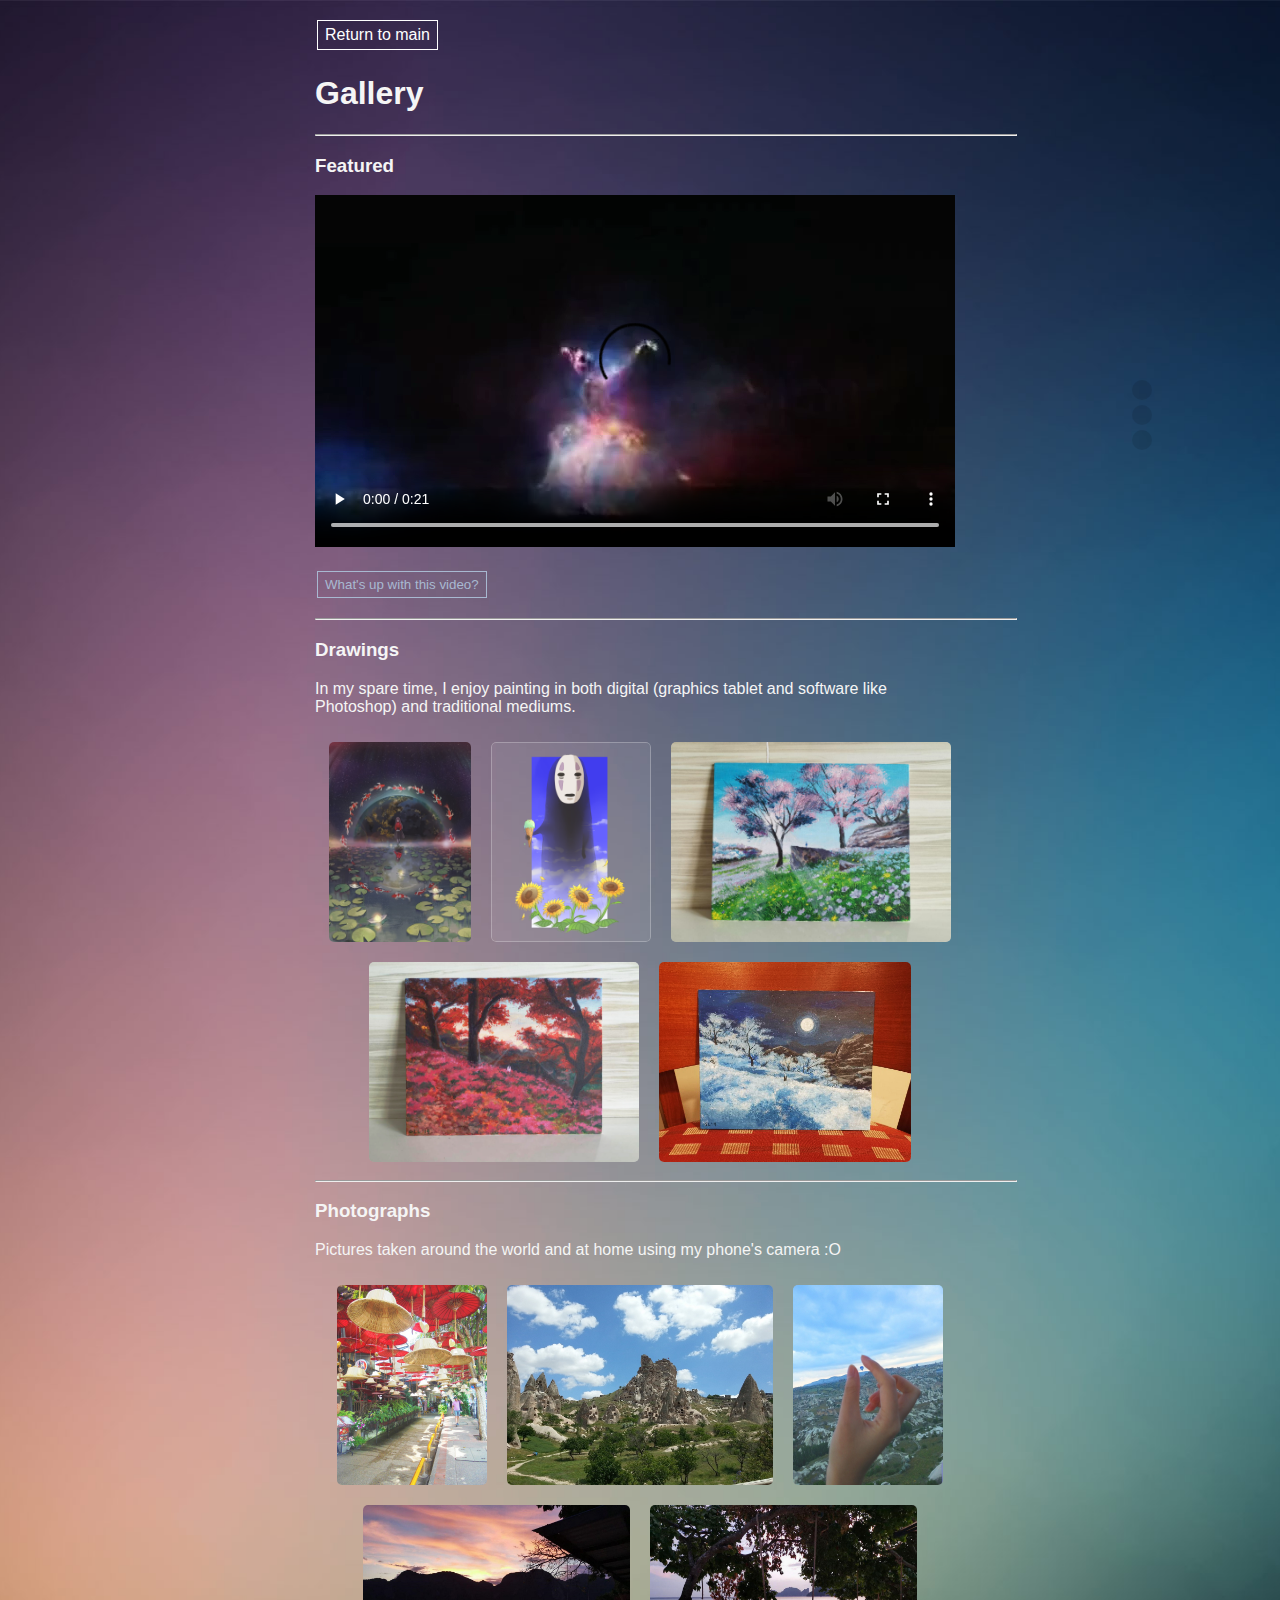
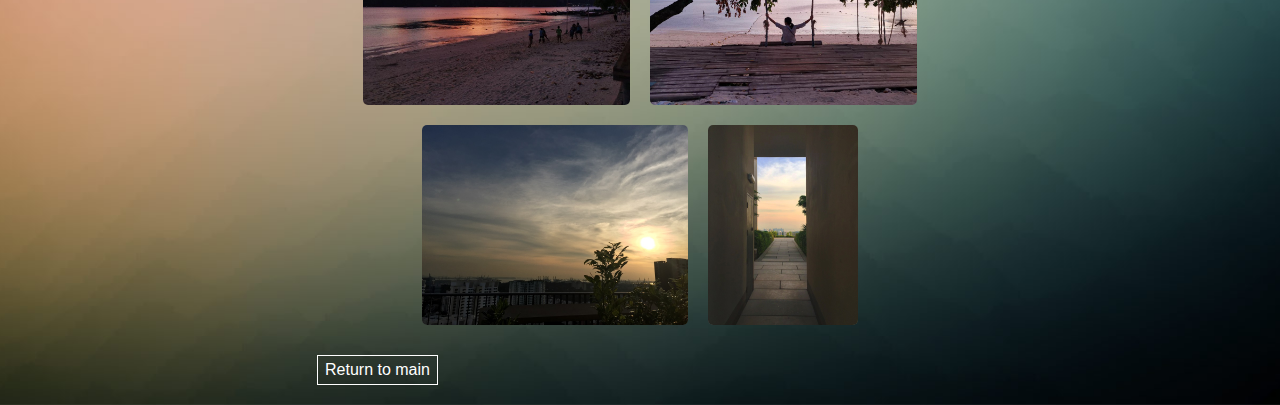
<file: portfolio/src/main/webapp/gallery.html>
<!DOCTYPE html>
<html>
  <head>
    <meta charset="UTF-8">
    <title>Image Gallery</title>
    <link rel="stylesheet" href="style.css">
    <script src="script.js"></script>
    <script src="nav.js"></script>
  </head>
  <body>
    <div class="navigator-container">
        <a href="#featured" class="navigator"></a>
        <a href="#drawings" class="navigator"></a>
        <a href="#photographs" class="navigator"></a>
    </div>
    <div class="content">
      <p><a href="index.html" class="button">Return to main</a></p>
      <h1>Gallery</h1>
      <section id="featured">
      <hr>
      <h3>Featured</h3>
      <video width="640" height="352" controls>
        <source src="images/gallery/dancer.mp4" type="video/mp4">
      </video>
      <p>
        <button id="dancer-button" onclick="toggleVideoDescription()" class="button" style="color:#A8B9D1; border-color:#A8B9D1;">
          What's up with this video?
        </button>
      </p>
      <div id="dancer-container" style="display: none;">
          <p>
            This looks like a video of a ballet dancer passed through some kind of galaxy filter. Well yes... 
            that's true, but it's not really as simple as that. This "filter" was created using a conditional 
            Generative Adversarial Network (cGAN), a type of neural network that 
            is capable of morphing the input provided (in this case, images of a ballet dancer) to resemble 
            the data that was used for training. During my internship at Pensees, I trained a cGAN with 500 photos 
            of multi-coloured nebulae. The result is that whatever image I feed into the network will be 
            "reimagined" and converted into its sparkly galactic version.
          </p>
      </div>
      </section>
      <section id="drawings">
      <hr>
      <h3>Drawings</h3>
      <p>In my spare time, I enjoy painting in both digital (graphics tablet and software like Photoshop) and traditional mediums.</p>
      <div class="thumbnails">
        <img id="moon-img" src="images/gallery/moon.jpg" onclick="displayModal('moon-img')" 
            alt="The koi pond that reflects space."/>
        <img id="kaonashi-img" src="images/gallery/kaonashi.png" onclick="displayModal('kaonashi-img')"
            alt="No-face from the movie Spirited Away."/>
        <img id="spring-img" src="images/gallery/spring.jpg" onclick="displayModal('spring-img')"
            alt="Part 1/3. Spring. Acrylic on canvas."/>
        <img id="autumn-img" src="images/gallery/autumn.jpg" onclick="displayModal('autumn-img')"
            alt="Part 2/3. Autumn. Acrylic on canvas."/>
        <img id="winter-img" src="images/gallery/winter.jpg" onclick="displayModal('winter-img')"
            alt="Part 3/3. Winter. Acrylic on canvas."/>
      </div>
      </section>
      <section id="photographs">
      <hr>
      <h3>Photographs</h3>
      <p>Pictures taken around the world and at home using my phone's camera :O</p>
      <div class="thumbnails">
        <img id="chiangmai-img" src="images/gallery/chiangmai.jpg" onclick="displayModal('chiangmai-img')"
            alt="A street in Chiangmai, Thailand."/>
        <img id="uchisar-img" src="images/gallery/uchisar.jpg" onclick="displayModal('uchisar-img')"
            alt="Uchisar, a settlement in Cappadocia, Turkey. The castle is cut entirely out of the rocky mountain."/>
        <img id="balloon-img" src="images/gallery/balloon.jpg" onclick="displayModal('balloon-img')"
            alt="During sunrise, from a hot air balloon on top of Cappadocia."/>
        <img id="beach-img" src="images/gallery/beach.jpg" onclick="displayModal('beach-img')"
            alt="During sunset, from a beach in Phi Phi Island, Thailand."/>
        <img id="swing-img" src="images/gallery/swing.jpg" onclick="displayModal('swing-img')"
            alt="My mother on a swing."/>
        <img id="roof-img" src="images/gallery/roof.jpg" onclick="displayModal('roof-img')"
            alt="View from the rooftop of my house."/>
        <img id="portal-img" src="images/gallery/portal.jpg" onclick="displayModal('portal-img')"
            alt="A corridor leading to the rooftop garden."/>
      </div>
      <div id="modal-id" class="modal">
        <span class="close">&times;</span>
        <div id="modal-caption"></div>
        <img class="modal-content" id="modal-img">
      </div>
      </section>
      <p><a href="index.html" class="button">Return to main</a></p>
    </div>
  </body>
</html>
</file>
<file: portfolio/src/main/webapp/style.css>
.content {
  margin-left: auto;
  margin-right: auto;
  width: 650px;
}

#comments-form {
  margin-left: auto;
  margin-right: auto;
  width: 650px;
}

#comments-container {
  height: 300px;
  overflow: auto;
}

#quote-container {
  margin-top: 20px;
}

#header {
  text-align: center;
  padding: 6em 0 4em 0;
}

.avatar {
  border-radius: 100%;
  display: inline-block;
  margin: 0 0 2em 0;
  padding: 0.5em;
  border: solid 1px rgba(255, 255, 255, 0.25);
  background-color: rgba(255, 255, 255, 0.075);
  overflow: hidden;
}

  .avatar img {
    border-radius: 100%;
    display: block;
    width: 15em;
  }

/* Colorize-zoom Container */
.img-hover-zoom--colorize img {
  transition: transform .5s, filter 1.5s ease-in-out;
  filter: grayscale(100%);
}

  .img-hover-zoom--colorize:hover img {
    filter: grayscale(0);
    transform: scale(1.1);
  }

.row {
  display: flex;
}

.col-right{
  flex: 50%;
  padding-right: 10px;
  text-align: right
}

.col-left {
  flex: 50%;
  padding-left: 10px;
}

.thumbnails {
  display: flex;
  flex-wrap: wrap;
  justify-content: center;
  cursor: pointer;
}

  .thumbnails img {
    transition: all 0.2s ease;
    display: block;
    border-radius: 5px;
    box-shadow: inset 0 0 0 1px rgba(255, 255, 255, 0.25);
    background-color: rgba(255, 255, 255, 0.075);
    outline: 0;
    overflow: hidden;
    margin: 10px;
    max-height: 200px;
  }

    .thumbnails img:hover {
      background-color: rgba(255, 255, 255, 0.25);
      box-shadow: inset 0 0 0 1px rgba(255, 255, 255, 0.25), 0 0 0.5em 0 #FF6382;
    }

.icon {
  text-decoration: none;
  border-bottom: none;
  position: relative;
  transition: all 0.2s ease;
  border-radius: 100%;
  display: inline-block;
  padding: 0.5em;
  border: solid 1px rgba(255, 255, 255, 0.25);
  background-color: rgba(255, 255, 255, 0.075);
  width:1.25em;
}

    .icon:before {
      display: block;
      line-height: 1.25em;
    }

    .icon:hover {
      background-color: rgba(255, 255, 255, 0.25);
    }

.navigator-container {
  display: flex;
  flex-direction: column;
  align-items: center;
  position: -webkit-fixed;
  position: fixed;
  right: 10%;
  bottom: 50%;
}

.navigator {
  transition: all 0.2s ease;
  background-color: rgba(0, 0, 0, 0.1);
  margin-top: 5px;
  border-radius: 50%;
  text-align: center;
  width: 20px;
  height: 20px;
  display: block;
}

    .navigator:hover {
      background-color: rgba(0, 0, 0, 0.5);
    }

    .current {
      background-color: rgba(0, 0, 0, 0.5);
    }

html {
  scroll-behavior: smooth;
}

.button {
  background-color: rgba(255, 255, 255, 0);
  border-style: solid;
  border-color: white;
  border-width: 1px;
  color: white;
  padding: 5px 7px;
  text-align: center;
  text-decoration: none;
  display: inline-block;
  margin: 4px 2px;
  outline:none;
  transition: all 0.2s ease;
  cursor:pointer;
}

  .button:hover {
    background-color: rgba(255, 255, 255, 0.25);
  }

  .button:active {
    background-color: rgba(255, 255, 255, 0.5);
    transform: translateY(2px);
  }

.text-field {
  font-family: "Calibri", sans-serif;
  border-style: solid;
  border-color: #A8B9D1;
  border-width: 1px;
  padding: 10px 15px;
}

/** For displaying gallery images */
.modal {
  display: none; /* Hidden by default */
  position: fixed; /* Stay in place */
  z-index: 1; /* Sit on top */
  padding-top: 100px; /* Location of the box */
  left: 0;
  top: 0;
  width: 100%; /* Full width */
  height: 100%; /* Full height */
  overflow: auto; /* Enable scroll if needed */
  background-color: rgba(0,0,0,0.7); /* Black w/ opacity */
}

.modal-content {
  margin: auto;
  display: block;
  width: 80%;
  max-width: 700px;
}

#modal-caption {
  margin: auto;
  display: block;
  width: 80%;
  max-width: 500px;
  text-align: center;
  color: #ccc;
  padding: 10px 0;
  height: 50px;
}

/* Add Animation */
.modal-content, #modal-caption {  
  -webkit-animation-name: zoom;
  -webkit-animation-duration: 0.6s;
  animation-name: zoom;
  animation-duration: 0.6s;
}

@-webkit-keyframes zoom {
  from {-webkit-transform:scale(0)} 
  to {-webkit-transform:scale(1)}
}

@keyframes zoom {
  from {transform:scale(0)} 
  to {transform:scale(1)}
}

.close {
  position: absolute;
  top: 15px;
  right: 35px;
  color: #f1f1f1;
  font-size: 40px;
  font-weight: bold;
  transition: 0.3s;
}

.close:hover,
.close:focus {
  color: #bbb;
  text-decoration: none;
  cursor: pointer;
}

body {
  font-family: "Calibri", sans-serif;
  font-weight: 200;
  background-color: #000;
  background-image: url("images/bg.jpg");
  background-size: cover;
  background-position: top center;
  color: whitesmoke;
}

hr {
  display: block;
  border-width: 1px;
  width: 700px;
  background-color: gainsboro;
}

::selection {
  background-color: #FFC1C1;
  color: white;
}

/* Scrollbar */
/* Width */
::-webkit-scrollbar {
  width: 10px;
}

/* Track */
::-webkit-scrollbar-track {
  background: #f1f1f1; 
}
 
/* Handle */
::-webkit-scrollbar-thumb {
  background: #888; 
}

/* Handle on hover */
::-webkit-scrollbar-thumb:hover {
  background: #555; 
}
</file>
